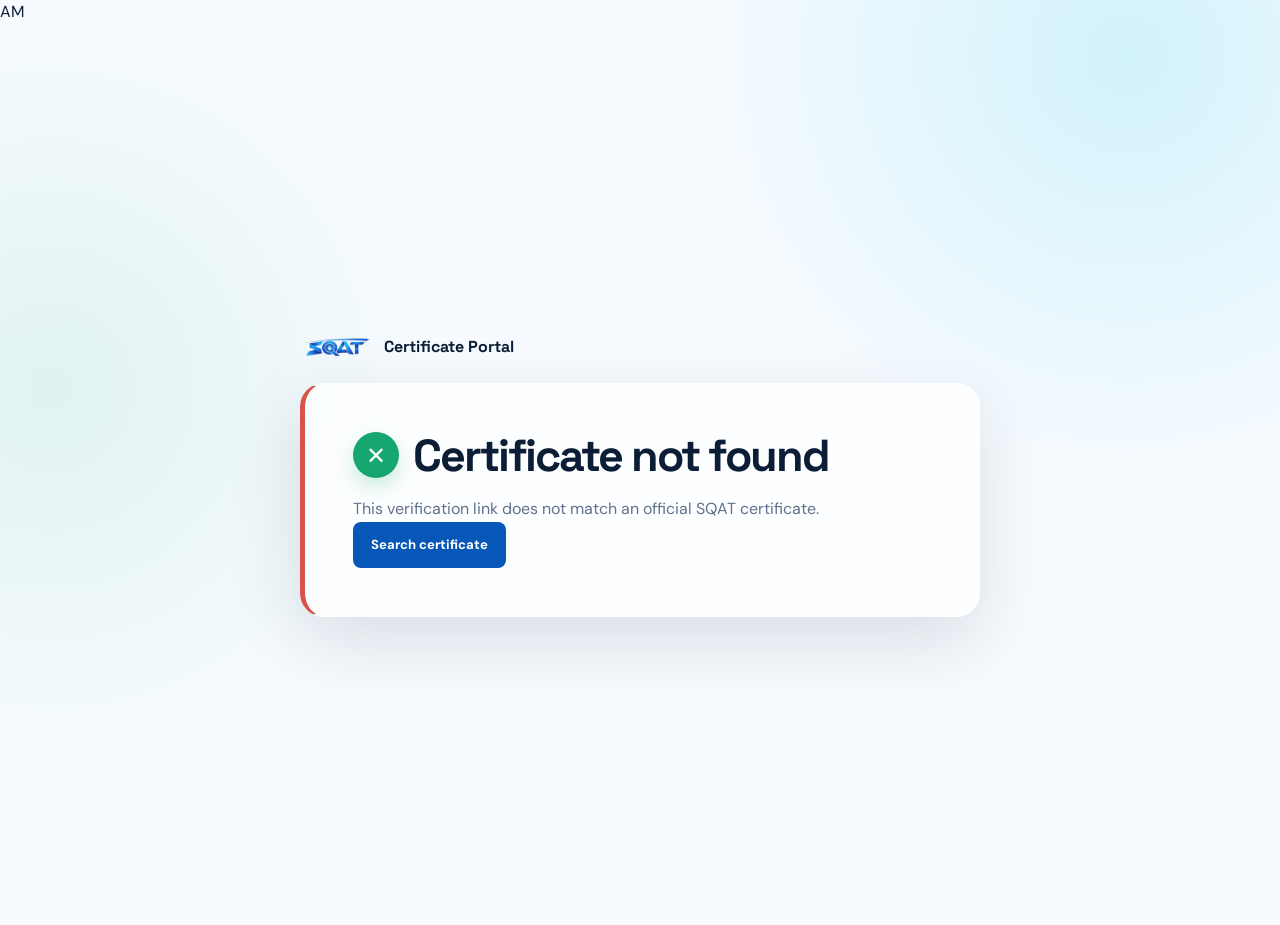
<file: verification.html>
AM<!doctype html>
<html lang="en">
<head>
  <meta charset="utf-8">
  <meta name="viewport" content="width=device-width, initial-scale=1">
  <meta name="description" content="Verify an official SQAT workshop certificate.">
  <title>Certificate Verification | SQAT</title>
  <link rel="preconnect" href="https://fonts.googleapis.com">
  <link rel="preconnect" href="https://fonts.gstatic.com" crossorigin>
  <link href="https://fonts.googleapis.com/css2?family=DM+Sans:wght@400;500;600;700&family=Space+Grotesk:wght@500;600;700&display=swap" rel="stylesheet">
  <link rel="stylesheet" href="style.css">
  <style>
    .verification-page { min-height: 100vh; display: grid; place-items: center; padding: 42px 0; }
    .verification-shell { width: min(680px, calc(100% - 32px)); }
    .verification-brand { display: inline-flex; align-items: center; gap: 12px; margin-bottom: 22px; color: var(--ink); font: 700 1rem "Space Grotesk", sans-serif; text-decoration: none; }
    .verification-brand img { width: 72px; height: auto; }
    .verification-card { padding: clamp(26px, 6vw, 48px); border: 1px solid rgba(255, 255, 255, .94); border-radius: 24px; background: rgba(255, 255, 255, .78); box-shadow: var(--shadow); backdrop-filter: blur(22px) saturate(140%); -webkit-backdrop-filter: blur(22px) saturate(140%); }
    .verified-heading { display: flex; align-items: center; gap: 14px; }
    .verified-mark { display: grid; place-items: center; width: 46px; height: 46px; border-radius: 50%; color: #fff; background: var(--green); font-size: 1.5rem; box-shadow: 0 9px 20px rgba(22, 166, 111, .22); }
    .verification-card h1 { font-size: clamp(1.8rem, 5vw, 2.8rem); }
    .verification-card > p { color: var(--muted); margin: 18px 0 0; }
    .verified-details { display: grid; gap: 16px; margin: 28px 0; padding: 22px; border: 1px solid rgba(7, 87, 184, .14); border-radius: 14px; background: rgba(235, 247, 255, .7); }
    .verified-details div { display: grid; gap: 3px; }
    .verified-details dt { color: var(--blue); font-size: .68rem; font-weight: 800; letter-spacing: .13em; text-transform: uppercase; }
    .verified-details dd { margin: 0; font-weight: 700; }
    .verification-actions { display: flex; flex-wrap: wrap; gap: 10px; }
    .verification-actions a { display: inline-flex; align-items: center; justify-content: center; min-height: 46px; padding: 0 18px; border-radius: 8px; color: #fff; background: var(--blue); font-size: .82rem; font-weight: 700; text-decoration: none; }
    .verification-actions a.secondary { color: var(--blue); border: 1px solid #a9c2df; background: #fff; }
    .verification-error { border-left: 5px solid #d85449; }
    @media (max-width: 520px) { .verification-page { padding: 24px 0; } .verification-brand { margin-left: 4px; } .verification-brand img { width: 62px; } .verification-actions a { flex: 1 1 100%; } }
  </style>
</head>
<body>
  <main class="verification-page">
    <div class="verification-shell">
      <a class="verification-brand" href="index.html#find" aria-label="Back to SQAT Certificate Portal">
        <img src="assets/sqat-logo-transparent.png" alt="SQAT logo">
        <span>Certificate Portal</span>
      </a>
      <section id="verification-result" class="verification-card" aria-live="polite"></section>
    </div>
  </main>
  <script src="certificate-data.js"></script>
  <script src="verification.js"></script>
</body>
</html>
</file>
<file: style.css>
:root {
  --ink: #0c1d36;
  --muted: #5f718b;
  --blue: #0757b8;
  --blue-dark: #062d68;
  --cyan: #11c6e5;
  --green: #16a66f;
  --green-bright: #64e0a5;
  --line: #d8e4f0;
  --pale: #eef7ff;
  --white: #ffffff;
  --shadow: 0 25px 70px rgba(12, 29, 54, .13);
  --shadow-blue: 0 25px 55px rgba(7, 87, 184, .3);
}

* { box-sizing: border-box; }
html { scroll-behavior: smooth; }
body { margin: 0; color: var(--ink); background: radial-gradient(circle at 88% 6%, rgba(17, 198, 229, .16), transparent 27rem), radial-gradient(circle at 4% 42%, rgba(22, 166, 111, .1), transparent 24rem), #f7fbff; font-family: "DM Sans", sans-serif; line-height: 1.55; overflow-x: hidden; }
a { color: inherit; }
.shell { width: min(1160px, calc(100% - 48px)); margin-inline: auto; }
.site-header { width: 100%; margin: 0; border: 0; border-bottom: 1px solid rgba(7, 87, 184, .15); border-radius: 0; background: rgba(248, 252, 255, .72); box-shadow: 0 14px 36px rgba(12, 29, 54, .08), inset 0 1px rgba(255, 255, 255, .95); position: sticky; top: 0; z-index: 10; backdrop-filter: blur(24px) saturate(150%); -webkit-backdrop-filter: blur(24px) saturate(150%); }
.nav-wrap { min-height: 76px; display: flex; align-items: center; justify-content: space-between; gap: 24px; padding-inline: 20px; }
.brand { display: inline-flex; align-items: center; gap: 14px; min-width: 0; text-decoration: none; font-family: "Space Grotesk", sans-serif; font-size: 1.05rem; font-weight: 700; letter-spacing: -.02em; white-space: nowrap; }
.brand img { width: 76px; height: auto; }
.brand span { white-space: nowrap; }
.nav-links { display: flex; align-items: center; gap: 5px; padding: 4px; border: 1px solid rgba(7, 87, 184, .12); border-radius: 999px; background: rgba(255, 255, 255, .52); font-size: .88rem; font-weight: 600; color: var(--muted); box-shadow: 0 7px 20px rgba(12, 29, 54, .05), inset 0 1px rgba(255, 255, 255, .9); }
.nav-links a { text-decoration: none; white-space: nowrap; transition: color .2s ease; }
.nav-links a { padding: 9px 13px; border-radius: 10px; }
.nav-links a:hover, .nav-links a:focus-visible { color: var(--blue); background: rgba(7, 87, 184, .08); }
.hero { min-height: 590px; display: flex; align-items: center; justify-content: space-between; gap: 60px; padding-block: 106px 94px; position: relative; overflow: clip; }
.hero::after { content: ""; position: absolute; width: 160px; height: 160px; left: -72px; bottom: 12px; border: 1px solid rgba(22, 166, 111, .2); border-radius: 42% 58% 56% 44%; transform: rotate(28deg); z-index: -1; }
.hero::before, .site-footer::before { content: ""; width: 650px; height: 650px; background: radial-gradient(circle at 32% 30%, rgba(255, 255, 255, .55) 0 4%, transparent 4.5%), linear-gradient(145deg, rgba(17, 198, 229, .2), rgba(7, 87, 184, .05)); border-radius: 50%; position: absolute; right: -235px; top: -74px; z-index: -1; }
.hero::after { width: 300px; height: 300px; right: 90px; top: 150px; left: auto; bottom: auto; border: 1px solid rgba(7, 87, 184, .12); border-radius: 50%; transform: none; }
.hero-copy { max-width: 730px; animation: rise .7s ease both; }
.eyebrow, .section-kicker { color: var(--blue); font-size: .74rem; font-weight: 700; text-transform: uppercase; letter-spacing: .16em; margin: 0 0 18px; }
.eyebrow { display: flex; align-items: center; gap: 10px; }
.eyebrow-dot { display: inline-block; width: 9px; height: 9px; border-radius: 50%; background: var(--green); box-shadow: 0 0 0 5px rgba(22, 166, 111, .12); }
h1, h2 { font-family: "Space Grotesk", sans-serif; letter-spacing: -.045em; line-height: 1.05; margin: 0; }
h1 { font-size: clamp(2.7rem, 6vw, 5.2rem); max-width: 790px; }
h1 em, h2 em { color: var(--blue); font-style: normal; }
.hero-text { color: var(--muted); font-size: 1.08rem; max-width: 530px; margin: 28px 0 26px; }
.hero-meta { display: flex; flex-wrap: wrap; gap: 12px; align-items: center; color: var(--blue-dark); font-size: .78rem; font-weight: 700; text-transform: uppercase; letter-spacing: .1em; }
.meta-rule { width: 30px; height: 1px; background: var(--green); }
.hero-art { width: 315px; height: 315px; flex: 0 0 315px; position: relative; animation: rise .7s .15s ease both; }
.art-ring { position: absolute; border: 1px solid rgba(7, 87, 184, .28); border-radius: 50%; }
.ring-one { inset: 0; }
.ring-two { inset: 30px; border-color: rgba(13, 184, 216, .46); }
.art-card { position: absolute; inset: 58px 42px; display: flex; flex-direction: column; align-items: flex-start; justify-content: center; padding: 25px; color: #fff; background: linear-gradient(150deg, #1174d2, var(--blue-dark)); border: 1px solid rgba(255, 255, 255, .22); border-radius: 14px; box-shadow: var(--shadow-blue); transform: rotate(5deg); }
.art-check { display: grid; place-items: center; width: 28px; height: 28px; margin-bottom: 21px; border: 1px solid rgba(255,255,255,.5); border-radius: 50%; color: #8ce7ef; }
.art-card-label, .art-small { font-size: .58rem; letter-spacing: .17em; text-transform: uppercase; }
.art-card strong { font: 600 1.55rem/1.05 "Space Grotesk", sans-serif; letter-spacing: -.04em; margin: 10px 0 17px; }
.art-line { display: block; width: 42px; height: 2px; background: var(--green-bright); margin-bottom: 12px; }
.art-small { color: #bdd9f4; font-size: .5rem; letter-spacing: .08em; }
.search-section { padding-block: 48px 128px; position: relative; }
.section-intro { max-width: 610px; margin-bottom: 28px; }
.section-heading-row { display: flex; align-items: flex-start; flex-direction: column; gap: 12px; }
.download-counter { display: inline-flex; align-items: center; gap: 7px; color: var(--blue); font-size: .78rem; font-weight: 700; white-space: nowrap; }
.download-counter strong { display: inline-grid; place-items: center; min-width: 25px; height: 25px; padding-inline: 5px; border-radius: 999px; color: #fff; background: var(--green); font-size: .72rem; }
h2 { font-size: clamp(2rem, 3.5vw, 3.15rem); }
.section-intro > p:last-child, .support-copy > p:last-child { color: var(--muted); max-width: 570px; margin: 18px 0 0; }
.search-card { padding: clamp(26px, 4vw, 42px); background: linear-gradient(135deg, rgba(255, 255, 255, .82), rgba(220, 241, 255, .62)); border: 1px solid rgba(255, 255, 255, .95); border-radius: 24px; box-shadow: var(--shadow), inset 0 1px rgba(255, 255, 255, .98); backdrop-filter: blur(22px) saturate(145%); -webkit-backdrop-filter: blur(22px) saturate(145%); position: relative; overflow: hidden; }
.search-card::before { content: ""; position: absolute; width: 240px; height: 240px; border-radius: 50%; background: rgba(13, 184, 216, .12); filter: blur(3px); right: -92px; top: -138px; }
.search-card::after { content: ""; position: absolute; width: 130px; height: 130px; border: 18px solid rgba(7, 87, 184, .07); border-radius: 50%; right: -44px; bottom: -58px; }
.search-card label { display: block; font-family: "Space Grotesk", sans-serif; font-size: .9rem; font-weight: 700; margin-bottom: 11px; }
.search-row { display: flex; gap: 12px; }
.input-wrap { display: flex; align-items: center; flex: 1; background: rgba(255, 255, 255, .72); border: 1px solid rgba(166, 193, 220, .72); border-radius: 11px; box-shadow: inset 0 1px rgba(255, 255, 255, .88); transition: border-color .2s, box-shadow .2s, background .2s; }
.input-wrap:focus-within { border-color: var(--blue); box-shadow: 0 0 0 4px rgba(7, 87, 184, .1); }
.input-icon { display: grid; place-items: center; padding-left: 18px; color: var(--blue); }
.input-icon svg { width: 23px; height: 23px; fill: none; stroke: currentColor; stroke-linecap: round; stroke-linejoin: round; stroke-width: 2; }
input { min-width: 0; width: 100%; border: 0; outline: 0; padding: 16px 16px 16px 10px; color: var(--ink); background: transparent; font: inherit; }
input::placeholder { color: #9aa9ba; }
button { font: inherit; }
.primary-button { display: inline-flex; align-items: center; justify-content: center; gap: 18px; min-height: 56px; padding: 0 24px; border: 0; border-radius: 12px; color: var(--white); background: linear-gradient(135deg, #1678dc, var(--blue)); cursor: pointer; font-size: .86rem; font-weight: 700; white-space: nowrap; box-shadow: 0 12px 24px rgba(7, 87, 184, .2); transition: background .2s, transform .2s, box-shadow .2s; }
.primary-button:hover, .primary-button:focus-visible { background: var(--blue-dark); box-shadow: 0 8px 18px rgba(7, 87, 184, .2); transform: translateY(-1px); }
.primary-button:focus-visible, a:focus-visible, input:focus-visible { outline: 3px solid rgba(13, 184, 216, .55); outline-offset: 3px; }
.form-note { color: var(--muted); font-size: .75rem; margin: 12px 0 0; }
.search-instructions { max-width: none; margin: 20px 0 0; padding: 16px 20px; border: 1px solid rgba(211, 62, 72, .14); border-left: 4px solid #d33e48; border-radius: 0 15px 15px 0; color: #a92f3a; background: linear-gradient(100deg, rgba(255, 241, 242, .9), rgba(255, 248, 248, .62)); box-shadow: 0 12px 30px rgba(211, 62, 72, .07); font-size: .78rem; }
.search-instructions strong { display: block; margin-bottom: 4px; color: #922d36; font-family: "Space Grotesk", sans-serif; font-size: .83rem; font-weight: 700; }
.search-instructions p { margin: 0; }
.search-instructions p + p { margin-top: 5px; }
.result-area:empty { display: none; }
.result-card { margin-top: 28px; padding: clamp(24px, 4vw, 36px); border: 1px solid rgba(22, 166, 111, .3); border-left: 5px solid #16a66f; border-radius: 18px; background: rgba(244, 252, 248, .86); box-shadow: 0 20px 50px rgba(22, 166, 111, .1); backdrop-filter: blur(14px); -webkit-backdrop-filter: blur(14px); animation: rise .35s ease both; }
.result-card.error { border-color: #f3c6c2; border-left-color: #d85449; background: #fff8f7; }
.result-card.ambiguous { border-color: #f0d8a9; border-left-color: #cf8b16; background: #fffaf1; }
.result-heading { display: flex; gap: 12px; align-items: flex-start; }
.result-icon { display: grid; place-items: center; flex: 0 0 28px; height: 28px; border-radius: 50%; color: #fff; background: #16a66f; font-weight: 700; }
.error .result-icon { background: #d85449; }
.ambiguous .result-icon { background: #cf8b16; }
.result-card h3 { margin: 0; font: 700 1.25rem "Space Grotesk", sans-serif; }
.result-card p { color: var(--muted); margin: 7px 0 0 40px; }
.certificate-preview { height: clamp(280px, 48vw, 520px); margin: 25px 0 0; overflow: hidden; border: 1px solid #c9dbd2; border-radius: 7px; background: #dfe9e4; box-shadow: 0 10px 25px rgba(16, 36, 62, .1); }
.certificate-preview iframe { display: block; width: 100%; height: 100%; border: 0; background: #fff; }
.mobile-certificate-preview { display: none; }
.result-details { display: grid; grid-template-columns: repeat(2, minmax(0, 1fr)); gap: 20px; margin: 24px 0; padding-top: 20px; border-top: 1px solid rgba(22, 166, 111, .2); }
.result-details dt { color: var(--muted); font-size: .7rem; font-weight: 700; letter-spacing: .12em; text-transform: uppercase; }
.result-details dd { margin: 3px 0 0; font-weight: 700; }
.verification-panel { display: flex; align-items: center; margin: 24px 0; padding: 18px 20px; border: 1px solid rgba(7, 87, 184, .14); border-radius: 14px; background: rgba(235, 247, 255, .72); }
.verification-copy { display: grid; gap: 5px; }
.verification-label { color: var(--blue); font-size: .68rem; font-weight: 800; letter-spacing: .13em; text-transform: uppercase; }
.verification-copy strong { font: 700 1rem "Space Grotesk", sans-serif; }
.verification-copy > span:last-child { color: var(--muted); font-size: .78rem; }
.result-actions { display: flex; flex-wrap: wrap; gap: 10px; }
.action-button { display: inline-flex; align-items: center; justify-content: center; min-height: 47px; padding: 0 22px; border-radius: 5px; text-decoration: none; font-size: .82rem; font-weight: 700; transition: transform .2s, box-shadow .2s; }
.action-button:hover, .action-button:focus-visible { transform: translateY(-2px); box-shadow: 0 8px 18px rgba(16, 36, 62, .12); }
.action-button.primary { color: #fff; background: var(--blue); }
.action-button.secondary { color: var(--blue); border: 1px solid #a9c2df; background: #fff; }
.action-button.verification-action { color: var(--green); border: 1px solid rgba(22, 166, 111, .35); background: rgba(230, 250, 241, .7); }
.event-band { position: relative; overflow: hidden; background: linear-gradient(115deg, var(--blue-dark), #075d86 58%, #08764f); color: #fff; }
.event-band::after { content: ""; position: absolute; width: 330px; height: 330px; right: -100px; top: -190px; border: 1px solid rgba(255, 255, 255, .18); border-radius: 50%; box-shadow: 0 0 0 30px rgba(255, 255, 255, .035), 0 0 0 70px rgba(255, 255, 255, .025); }
.event-grid { display: grid; grid-template-columns: 1.35fr .65fr; gap: 80px; align-items: center; padding-block: 70px; }
.event-grid .section-kicker { color: var(--green-bright); }
.event-grid h2 { font-size: clamp(1.65rem, 3.2vw, 2.8rem); }
.event-grid h2 em { color: #9be8c0; }
.event-grid > p { color: #b6d1eb; font-size: .95rem; margin: 0; }
.support-section { display: grid; grid-template-columns: 1fr 1fr; gap: 90px; padding-block: 118px; align-items: start; }
.contact-list { border-top: 1px solid var(--line); }
.contact-item { display: flex; flex-wrap: wrap; justify-content: space-between; align-items: center; gap: 12px; padding: 17px 0; border-bottom: 1px solid var(--line); text-decoration: none; }
.contact-item strong { color: var(--blue); font-size: .92rem; }
.contact-label { color: var(--muted); font-size: .72rem; font-weight: 700; letter-spacing: .12em; text-transform: uppercase; }
.site-footer { width: 100%; margin: 0; color: var(--ink); border: 0; border-top: 1px solid rgba(7, 87, 184, .16); border-radius: 0; background: linear-gradient(120deg, rgba(239, 249, 255, .84), rgba(226, 250, 241, .72)); box-shadow: 0 -14px 36px rgba(12, 29, 54, .08), inset 0 1px rgba(255, 255, 255, .9); backdrop-filter: blur(20px) saturate(135%); -webkit-backdrop-filter: blur(20px) saturate(135%); position: relative; overflow: hidden; }
.site-footer::before { right: -270px; top: -230px; opacity: .8; z-index: 0; }
.site-footer::after { content: ""; position: absolute; width: 230px; height: 230px; left: -130px; bottom: -160px; border: 1px solid rgba(22, 166, 111, .2); border-radius: 50%; box-shadow: 0 0 0 25px rgba(22, 166, 111, .04), 0 0 0 58px rgba(22, 166, 111, .025); }
.footer-grid { display: grid; grid-template-columns: 1.2fr 1fr .9fr; gap: 40px; padding: 54px 30px 38px; position: relative; z-index: 1; }
.footer-brand img { width: 100px; height: auto; }
.footer-grid p { color: var(--muted); font-size: .8rem; margin: 14px 0 0; }
.footer-heading { color: var(--blue) !important; font-weight: 700; text-transform: uppercase; letter-spacing: .12em; margin-top: 0 !important; }
.footer-credit { display: flex; flex-direction: column; justify-content: space-between; gap: 22px; }
.developer-credit { display: inline-flex; align-items: center; gap: 12px; width: fit-content; padding: 9px 13px 9px 9px; border: 1px solid rgba(22, 166, 111, .25); border-radius: 999px; background: rgba(255, 255, 255, .52); text-decoration: none; transition: transform .2s, box-shadow .2s, border-color .2s; }
.developer-credit:hover, .developer-credit:focus-visible { border-color: var(--green); box-shadow: 0 8px 20px rgba(22, 166, 111, .16); transform: translateY(-2px); }
.developer-credit img { width: 42px; height: 42px; border: 2px solid var(--green-bright); border-radius: 50%; object-fit: cover; }
.developer-credit span { display: grid; gap: 1px; }
.developer-credit small, .developer-credit em { color: var(--muted); font-size: .62rem; font-style: normal; }
.developer-credit strong { color: var(--blue); font-size: .82rem; }
.copyright { font-size: .72rem !important; }
@keyframes rise { from { opacity: 0; transform: translateY(10px); } to { opacity: 1; transform: translateY(0); } }
@media (max-width: 760px) {
  .shell { width: min(100% - 32px, 600px); }
  .nav-wrap { min-height: 0; flex-direction: column; gap: 9px; padding-block: 10px 9px; }
  .brand { gap: 8px; font-size: .86rem; }
  .brand img { width: 58px; }
  .brand { justify-content: center; width: 100%; }
  .nav-links { width: 100%; justify-content: center; gap: 2px; padding: 8px 0 0; border: 0; border-top: 1px solid rgba(7, 87, 184, .32); border-radius: 0; background: transparent; box-shadow: none; font-size: .72rem; }
  .nav-links a { padding: 7px 8px; }
  .hero { min-height: 0; display: block; padding-block: 58px 50px; }
  .hero::before { width: 300px; height: 300px; right: -150px; top: 70px; }
  h1 { font-size: clamp(2.5rem, 13vw, 4rem); }
  .hero-text { font-size: .95rem; }
  .hero-art { width: min(280px, 84vw); height: min(280px, 84vw); margin: 42px auto 0; }
  .art-card { inset: 50px 38px; }
  .search-section { padding-bottom: 72px; }
  .search-row { display: block; }
  .primary-button { width: 100%; margin-top: 10px; }
  .result-details { grid-template-columns: 1fr; gap: 14px; }
  .verification-panel { padding: 15px; }
  .certificate-preview { height: auto; min-height: 0; padding: 0; overflow: visible; border: 0; border-radius: 0; background: transparent; box-shadow: none; }
  .certificate-preview iframe { display: none; }
  .mobile-certificate-preview { display: block; padding: 10px; border: 1px solid rgba(7, 87, 184, .2); border-radius: 14px; color: var(--ink); background: linear-gradient(155deg, rgba(255, 255, 255, .95), rgba(224, 245, 255, .82)); box-shadow: 0 15px 30px rgba(7, 87, 184, .12); }
  .mobile-preview-stage { display: grid; place-items: center; width: 100%; overflow: hidden; border-radius: 7px; background: #fff; box-shadow: 0 5px 18px rgba(12, 29, 54, .12); }
  .mobile-preview-stage canvas { display: block; width: 100%; height: auto; }
  .mobile-preview-stage span { padding: 22px; color: var(--muted); font-size: .78rem; }
  .event-grid, .support-section, .footer-grid { grid-template-columns: 1fr; gap: 35px; }
  .event-grid { padding-block: 52px; }
  .support-section { padding-block: 70px; gap: 38px; }
  .footer-grid { gap: 30px; padding-block: 38px; }
  .footer-credit { gap: 20px; }
}
@media (max-width: 390px) {
  .shell { width: min(100% - 26px, 600px); }
  .nav-wrap { gap: 8px; padding-inline: 8px; }
  .brand { gap: 5px; font-size: .72rem; }
  .brand img { width: 48px; }
  .nav-links { gap: 1px; padding: 7px 0 0; border: 0; border-top: 1px solid rgba(7, 87, 184, .32); background: transparent; box-shadow: none; font-size: .56rem; }
  .nav-links a { padding: 6px 4px; }
  .search-card { padding: 18px; }
  .result-card { padding: 21px 16px; }
  .result-card p { margin-left: 0; }
}
@media (prefers-reduced-motion: reduce) {
  *, *::before, *::after { scroll-behavior: auto !important; animation-duration: .01ms !important; transition-duration: .01ms !important; }
}
</file>
